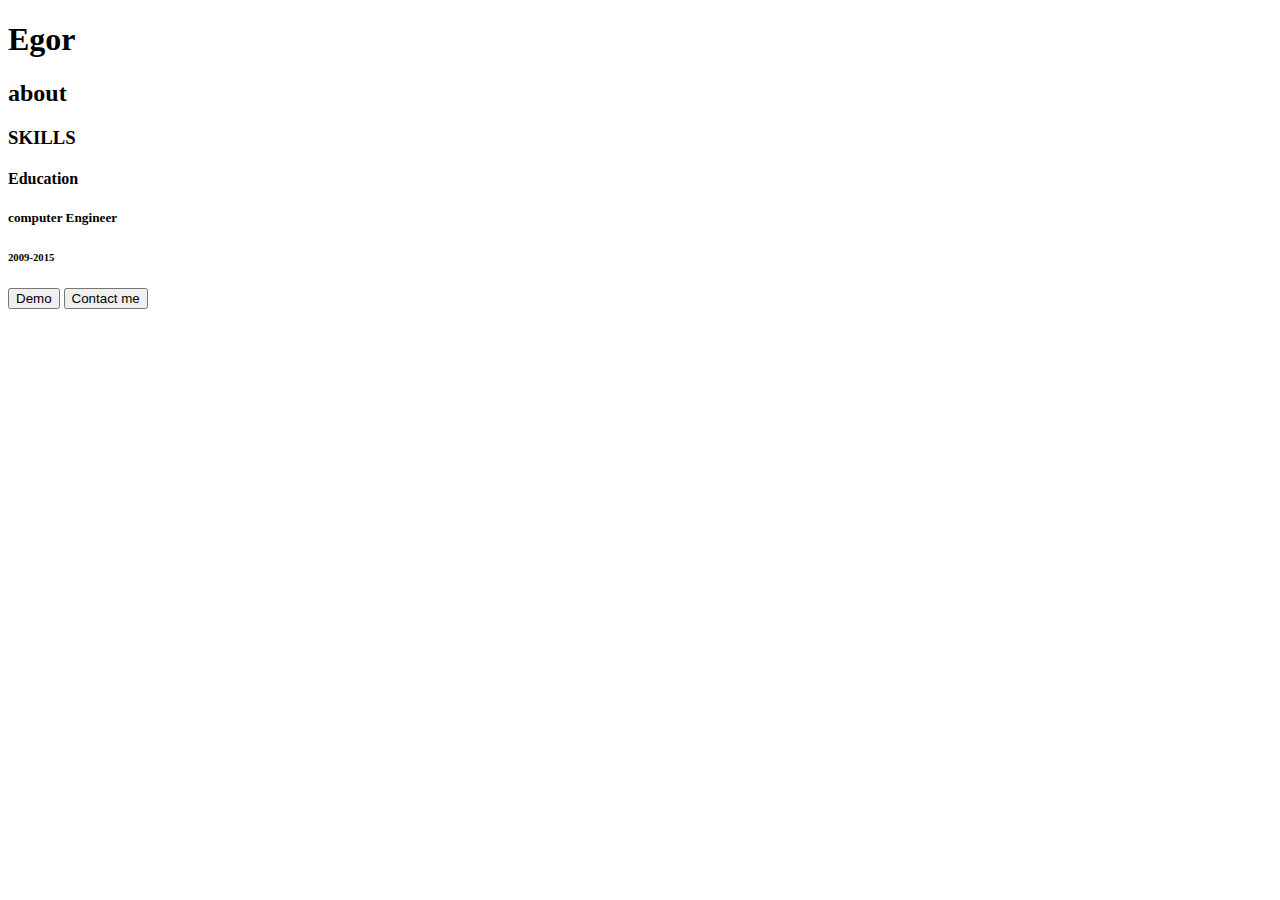
<file: portfolio-main/normalize.html>
<!DOCTYPE html>
<html lang="en">
  <head>
    <meta charset="UTF-8" />
    <meta name="viewport" content="width=device-width, initial-scale=1.0" />
    <title>Document</title>
  </head>
  <body>
    <h1>Egor</h1>
    <h2>about</h2>
    <h3>SKILLS</h3>
    <h4>Education</h4>
    <h5>computer Engineer</h5>
    <h6>2009-2015</h6>
    <button class="btn-demo">Demo</button>
    <button class="btn-contanct">Contact me</button>
  </body>
</html>
</file>
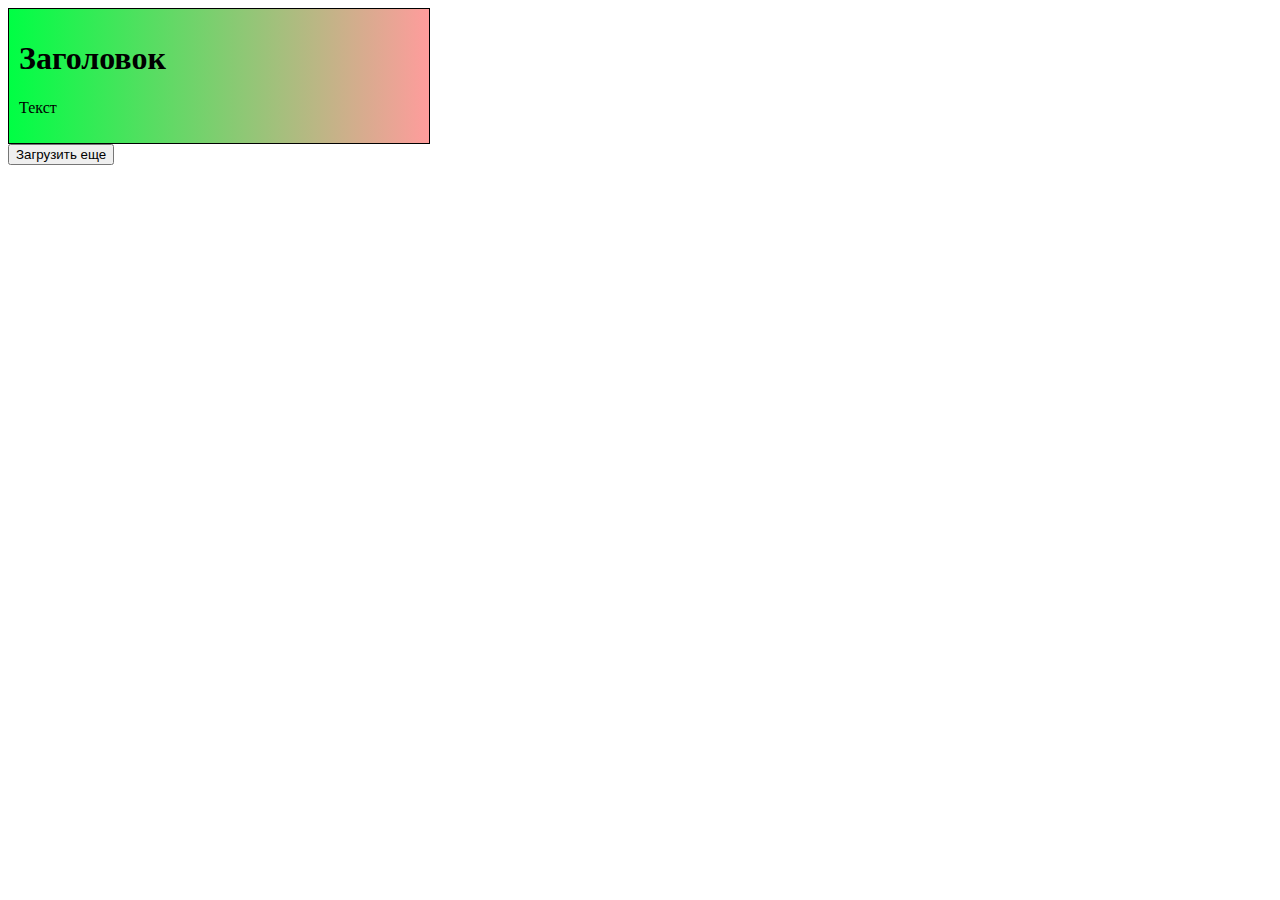
<file: portfolio-main/portfolio.html>
<!DOCTYPE html>
<html lang="en">
<head>
    <meta charset="UTF-8">
    <meta name="viewport" content="width=device-width, initial-scale=1.0">
    <title>Загрузка данных</title>
    <style>
.card-list{
display: grid;
grid-gap: 10px;
grid-template-columns: repeat(auto-fit, minmax(300px, lfr));
}
.card-item {
    max-width: 400px;
    border: 1px solid black;
    padding: 10px;

background: linear-gradient(90deg,
rgb(0, 255, 68),
rgba(255, 0, 0, 0.39)
);
}
    </style>
</head>
<body>
    <div class="card-list">
        <article class="card-item">
            <h1>Заголовок</h1>
            <p>Текст</p>
        </article>
    </div>
    <button id="button-load">Загрузить еще</button>
</body>
<script>
let cardList = document.querySelector(".card-list")
let btnLoad = document.getElementById("button-load")
let massCards = [];

function drawCards(cards) {
    cards.forEach(element => {
        cardList.insertAdjacentHTML(
        "afterbegin", `<article class="card-item">
            <h1>${element.title}</h1>
                <p>${element.body}</p>
            </article>`
    )
    });

}

const getCard = async (i) => {
   const response = await fetch(`https://jsonplaceholder.typicode.com/posts?_limit=10&_page=${i}`)
  .then((res) => {
    return res.json();
  }
)
.then((data) => {
    console.log(data);
  drawCards(data)
  }
)
.catch((err) => {
    console.log("Ошибка", err);
    return err;
  }
)
.finally(() => {
  console.log("Выполняется в любом случае");
  }
);
}
let i = 1
btnLoad.onclick = () => {
    getCard(i)
    i++
}
</script>
</html>
</file>
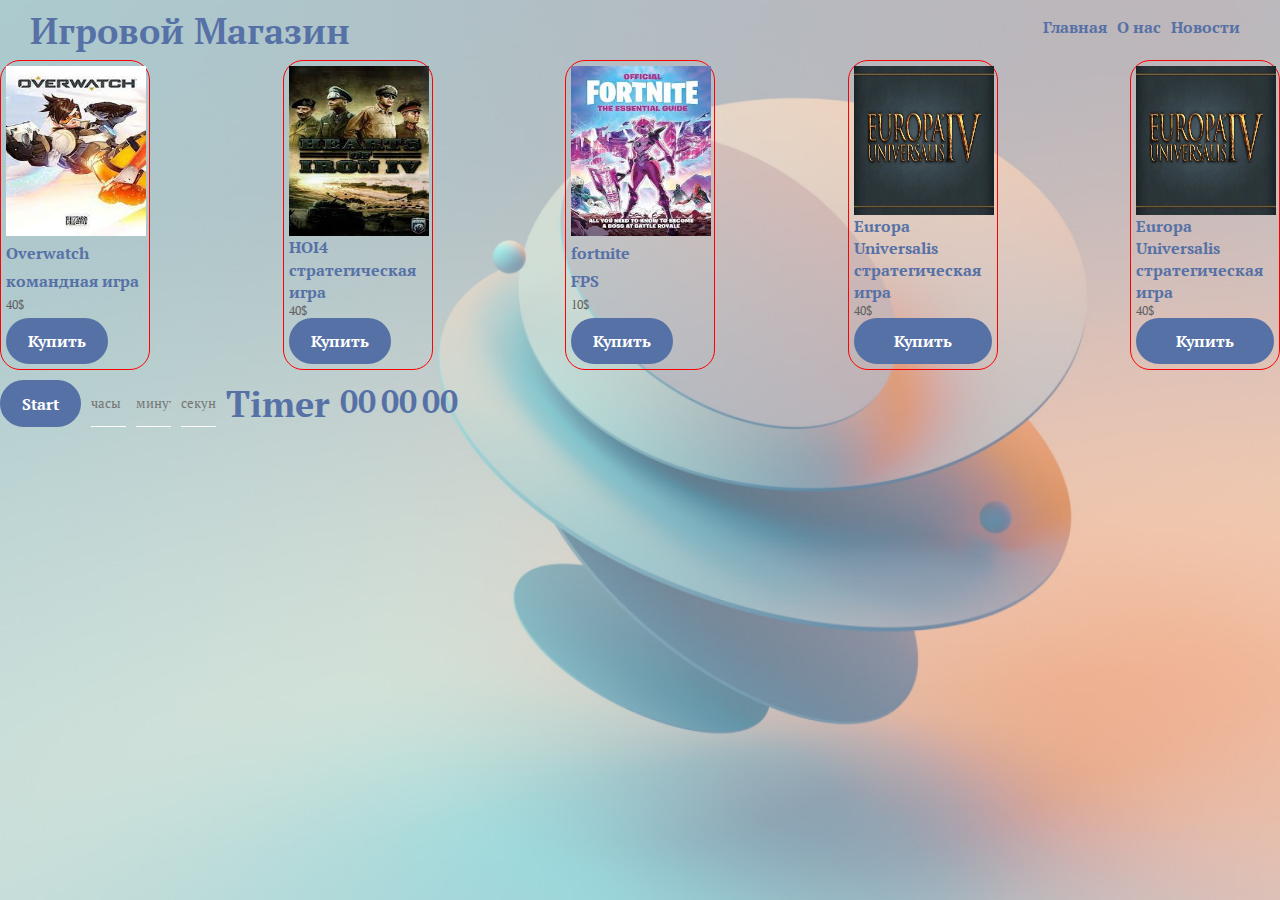
<file: site/site.html>
<!DOCTYPE html>
<html lang="en">
  <head>
    <meta charset="UTF-8" />
    <meta name="viewport" content="width=device-width, initial-scale=1.0" />
    <title>portfolio card</title>
    <link rel="stylesheet" href="../portfolio-main/assets/css/style.css" />
    <link rel="stylesheet" href="./site.css" />
    <script defer src="site.js"></script>
  </head>
  <body class="wrapper">
    <header class="header">
      <h1 class="header-logo">Игровой Магазин</h1>
      <div class="header-nav">
        <div class="header-menu">
          <h3 class="header-menu-item">Главная</h3>
          <h3 class="header-menu-item">О нас</h3>
          <h3 class="header-menu-item">Новости</h3>
        </div>
        <div class="header-theme"></div>
      </div>
    </header>
    <main class="main-site">
      <div class="qualification-pages">
        <article class="developments">
          <img class="pict" src="./img1.webp" alt="" />
          <h3>Europa Universalis</h3>
          <h3>стратегическая игра</h3>
          <h6>40$</h6>
          <button>Купить</button>
        </article>
      </div> 
      <title>Timer</title>
    <button class="start">Start</button>
    <input class="input-time" type="text" placeholder="часы"class="input-time"/>
    <input  class="input-time" type="text" placeholder="минуты"/>
    <input class="input-time" type="text" placeholder="секунды"/>
      <h1>Timer</h1>
      <div class="timer">
        <h2 id="hours">00</h2>
        <h2 id="minutes">00</h2>
        <h2 id="seconds">00</h2>
      </div>
    </main>
  </body>
</html>
</file>
<file: site/site.css>
:root {
  --text-main-blue: #5671a6;
  --text-dark: #383838;
  --text-grey: #616161;
  --text-white: #ffffff;
  border-color: rgb(25, 221, 221);
}

.header {
  height: 60px;
  display: flex;
  align-items: center;
  justify-content: space-between;
  padding: 20px 30px;
  border-bottom: 1px solid var(border);
}

.header-logo .header-nav {
  justify-content: space-between;
  width: 100%;
  max-width: 550px;
  display: flex;
}

.header-menu {
  display: flex;
  justify-content: space-between;
  gap: 10px;
  padding: 10px;
}

.item {
  font-size: 20px;
}

.header-theme {
  width: 200px;

  padding: 5px;
}

.header-menu-item {
  border-bottom: 2px solid rgba(0, 0, 0, 0);
  cursor: pointer;
  transition: 0.5s;
  margin-bottom: -5px;
}

.header-menu-item:hover {
  border-bottom: 2px solid var(--text-main-blue);
}
.developments {
  height: 310px;
  width: 150px;
  padding: 5px;
  display: flex;
  border: 1px;
  border-radius: 20px;
  border-color: rgb(255, 0, 0);
  border-style: solid;
  justify-content: space-between;
  flex-direction: column;
}

.pict {
  display: flex;
  flex-direction: row;
  justify-content: space-between;
  gap: 10px;
  width: 140px;
  height: 170px;
}
.qualification-pages {
  display: flex;
  justify-content: space-between;
  align-items: center;
  flex-wrap: wrap;
  width: 100%;
}
.main-site {
  display: flex;
  flex-wrap: wrap;
  gap: 10px;
}
.timer {
  display: flex;
  gap: 5px;
}
.input-time {
  width: 35px;
  background: none;
  border: none;
  outline: none;
  color: rgb(255, 255, 255);
  border-bottom: 1px solid #ffffff;
}
.input-time:focus {
  border-color: #00f271;
}
</file>
<file: portfolio-main/assets/css/style.css>
@import url("https://fonts.googleapis.com/css2?family=PT+Serif:ital,wght@0,400;0,700;1,400&display=swap");
@import url(./normalize.css);
@import url(./header.css);
@import url(./sidebar.css);
@import url(./about.css);
@import url(./qualification.css);
</file>
